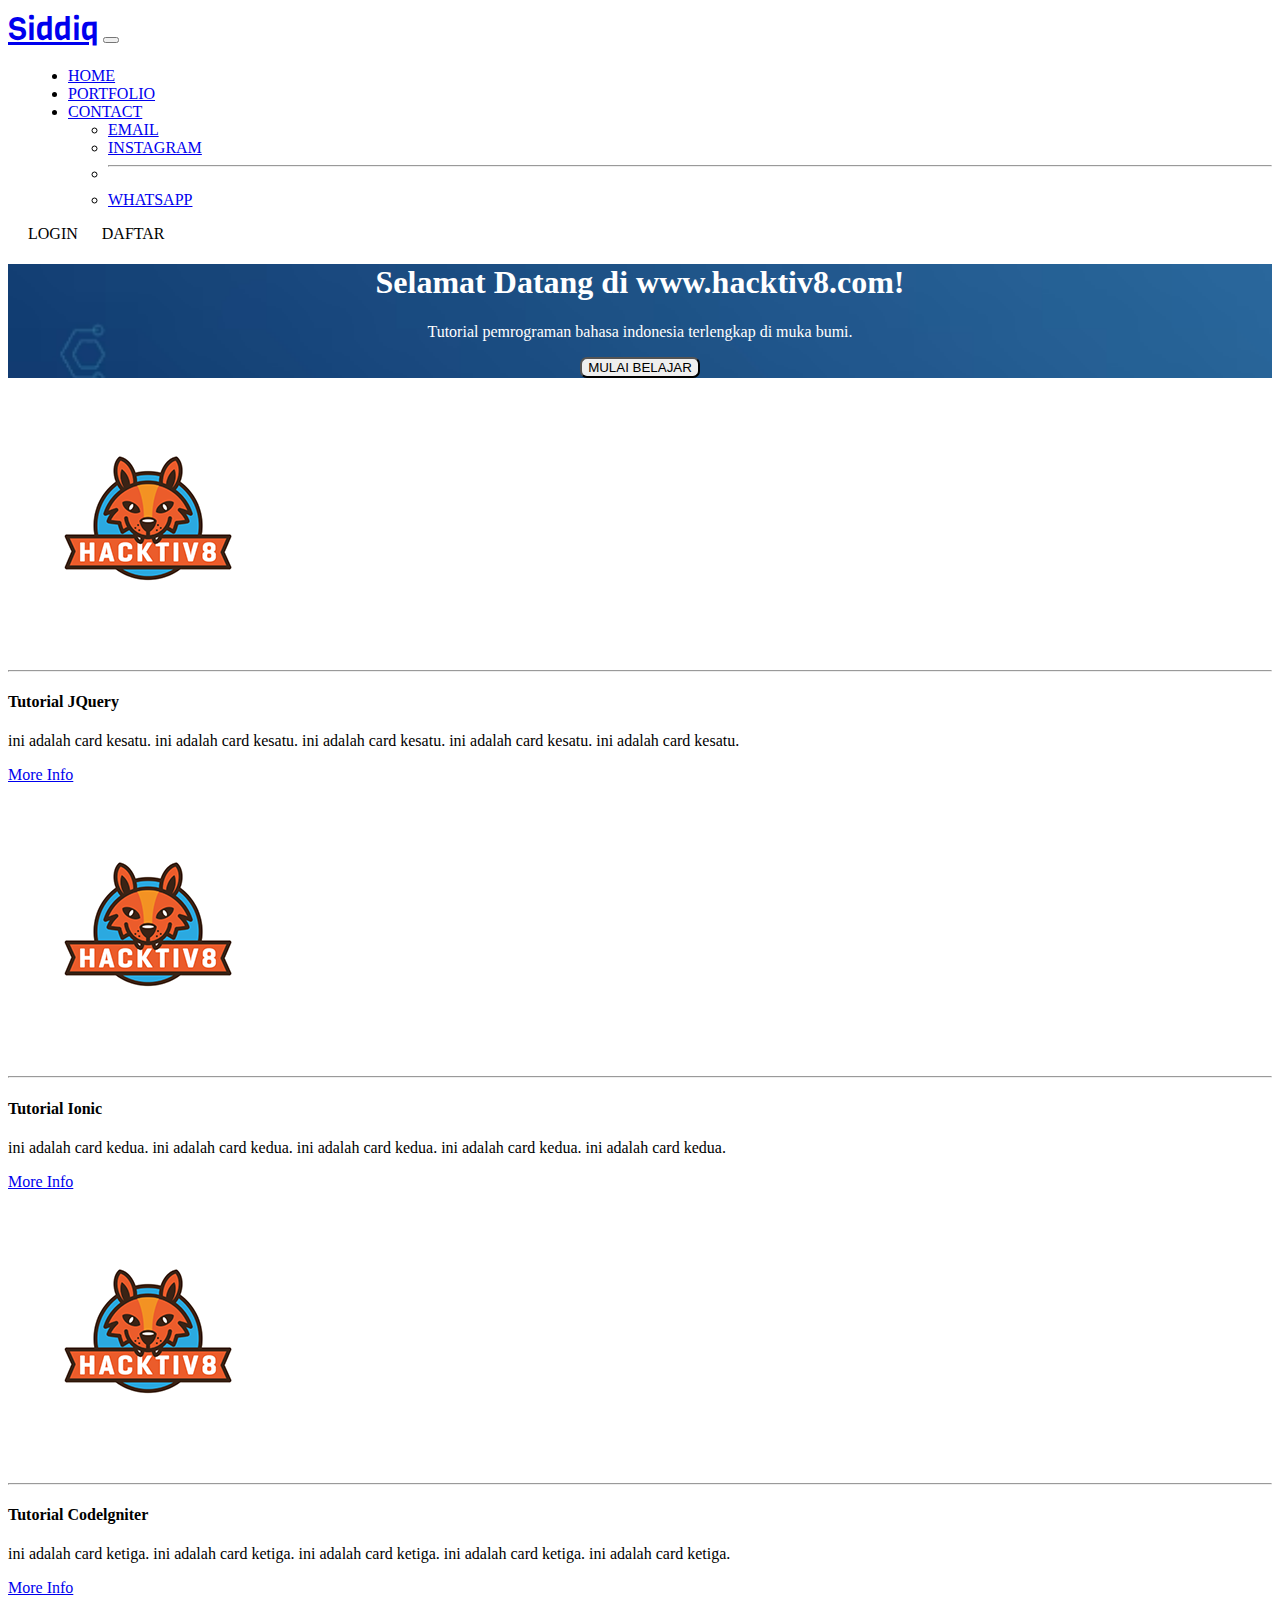
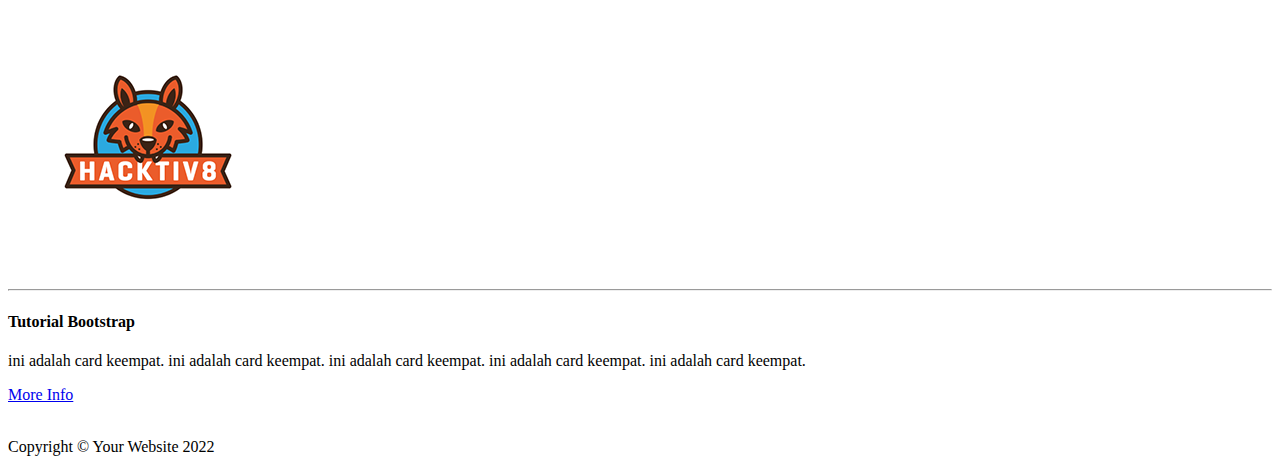
<file: index.html>
<!DOCTYPE html>
<html lang="en">
  <head>
    <meta charset="UTF-8" />
    <meta name="viewport" content="width=device-width, initial-scale=1.0" />

    <!-- bootstrap CSS -->
    <link
      href="https://cdn.jsdelivr.net/npm/bootstrap@5.3.1/dist/css/bootstrap.min.css" rel="stylesheet" integrity="sha384-4bw+/aepP/YC94hEpVNVgiZdgIC5+VKNBQNGCHeKRQN+PtmoHDEXuppvnDJzQIu9" crossorigin="anonymous"/>

    <!-- Fonts -->
    <link rel="preconnect" href="https://fonts.googleapis.com" />
    <link rel="preconnect" href="https://fonts.gstatic.com" crossorigin />
    <link href="https://fonts.googleapis.com/css2?family=Viga&display=swap" rel="stylesheet"/>

    <!-- My CSS -->
    <link rel="stylesheet" href="asset/style.css" />

    <title>Homepage Siddiq</title>
  </head>

  <body>
    <!-- Navbar -->
    <nav class="navbar navbar-expand-lg bg-body-tertiary">
      <div class="container">
        <a class="navbar-brand" href="#">Siddiq</a>
        <button 
          class="navbar-toggler"
          type="button"
          data-bs-toggle="collapse"
          data-bs-target="#navbarSupportedContent"
          aria-controls="navbarSupportedContent"
          aria-expanded="false"
          aria-label="Toggle navigation"
        >
          <span class="navbar-toggler-icon"></span>
        </button>
        <div class="collapse navbar-collapse" id="navbarSupportedContent">
          <ul class="navbar-nav me-auto mb-2 mb-lg-0">
            <li class="nav-item">
              <a class="nav-link active" aria-current="page" href="index.html">Home</a>
            </li>
            <li class="nav-item">
              <a class="nav-link" href="portfolio.html" target="_blank">Portfolio</a>
            </li>
            <li class="nav-item dropdown">
              <a class="nav-link dropdown-toggle" href="#contact" role="button" data-bs-toggle="dropdown" aria-expanded="false">
                Contact
              </a>
              <ul class="dropdown-menu">
                <li>
                  <a class="dropdown-item" href="mailto:siddiq.anshori@gmail.com" target="_blank">Email</a>
                </li>
                <li>
                  <a class="dropdown-item" href="https://www.instagram.com/siddiq.aa/" target="_blank">Instagram</a>
                </li>
                <li><hr class="dropdown-divider" /></li>
                <li>
                  <a class="dropdown-item" href="https://wa.me/6285659425705" target="_blank">Whatsapp</a>
                </li>
              </ul>
            </li>
            <!-- <li class="nav-item">
              <a class="nav-link disabled" aria-disabled="true">Disabled</a>
            </li> -->
          </ul>
          <form class="d-flex">
            <a class="nav-item btn btn-outline-primary tombol" type="submit">Login</a>
            <a class="nav-item btn btn-primary tombol" type="submit">Daftar</a>
          </form>
        </div>
      </div>
    </nav>
    <!-- Akhir Navbar -->

    <!-- Jumbotron -->
    <div class="container my-4">
      <div class="p-5 mb-4 bg-body-tertiary rounded-3 jumbotron">
        <div class="container-fluid p-5">
          <h1 class="display-5 fw-bold">Selamat Datang di www.hacktiv8.com!</h1>
          <p class="lead">
            Tutorial pemrograman bahasa indonesia terlengkap di muka bumi.
          </p>
          <button class="btn btn-primary btn-lg tombol" type="button">
            Mulai Belajar
          </button>
        </div>
      </div>
    </div>
    <!-- Akhir jumbotron -->

    <!-- Card -->
    <div class="container px-4 px-lg-2">
      <div class="row gx-4 gx-lg-4">

        <!-- Cards 1 -->
        <div class="col-md-3 mb-5">
          <div class="card h-100">
            <img
              src="img/logo hacktiv8.png"
              class="card-img-top mx-auto"
              alt="logo hacktiv"
            />
            <hr />
            <div class="card-body">
              <h4 class="card-title">Tutorial JQuery</h4>
              <p class="card-text">
                ini adalah card kesatu. ini adalah card kesatu. ini adalah card kesatu. 
                ini adalah card kesatu. ini adalah card kesatu.
              </p>
            </div>
            <div class="card-footer">
              <a class="btn btn-primary btn-sm" href="#!">More Info</a>
            </div>
          </div>
        </div>

        <!-- Cards 2 -->
        <div class="col-md-3 mb-5">
          <div class="card h-100">
            <img
              src="img/logo hacktiv8.png"
              class="card-img-top mx-auto"
              alt="logo hacktiv"
            />
            <hr />
            <div class="card-body">
              <h4 class="card-title">Tutorial Ionic</h4>
              <p class="card-text">
                ini adalah card kedua. ini adalah card kedua. ini adalah card kedua. 
                ini adalah card kedua. ini adalah card kedua.
              </p>
            </div>
            <div class="card-footer">
              <a class="btn btn-primary btn-sm" href="#!">More Info</a>
            </div>
          </div>
        </div>

        <!-- Cards 3 -->
        <div class="col-md-3 mb-5">
          <div class="card h-100">
            <img
              src="img/logo hacktiv8.png"
              class="card-img-top mx-auto"
              alt="logo hacktiv"
            />
            <hr />
            <div class="card-body">
              <h4 class="card-title">Tutorial Codelgniter</h4>
              <p class="card-text">
                ini adalah card ketiga. ini adalah card ketiga. ini adalah card ketiga. 
                ini adalah card ketiga. ini adalah card ketiga.
              </p>
            </div>
            <div class="card-footer">
              <a class="btn btn-primary btn-sm" href="#!">More Info</a>
            </div>
          </div>
        </div>

        <!-- Cards 4 -->
        <div class="col-md-3 mb-5">
          <div class="card h-100">
            <img
              src="img/logo hacktiv8.png"
              class="card-img-top mx-auto"
              alt="logo hacktiv"
            />
            <hr />
            <div class="card-body">
              <h4 class="card-title">Tutorial Bootstrap</h4>
              <p class="card-text">
                ini adalah card keempat. ini adalah card keempat. ini adalah card keempat. 
                ini adalah card keempat. ini adalah card keempat.
              </p>
            </div>
            <div class="card-footer">
              <a class="btn btn-primary btn-sm" href="#!">More Info</a>
            </div>
          </div>
        </div>
      </div>
    </div>
    <!-- Akhir Cards  -->

    <br />

    <!-- Footer -->
    <footer class="py-5 bg-dark">
      <div class="container px-4 px-lg-5">
        <p class="m-0 text-center text-white">
          Copyright &copy; Your Website 2022
        </p>
        <!-- <img src="/asset/IMG/logo hacktiv8.png" class="logo-footer" alt="logo"></img> -->
      </div>
    </footer>
    <!-- Akhir Footer -->

    <script
      src="https://cdn.jsdelivr.net/npm/bootstrap@5.3.1/dist/js/bootstrap.bundle.min.js"
      integrity="sha384-HwwvtgBNo3bZJJLYd8oVXjrBZt8cqVSpeBNS5n7C8IVInixGAoxmnlMuBnhbgrkm"
      crossorigin="anonymous"
    ></script>
  </body>
</html>
</file>
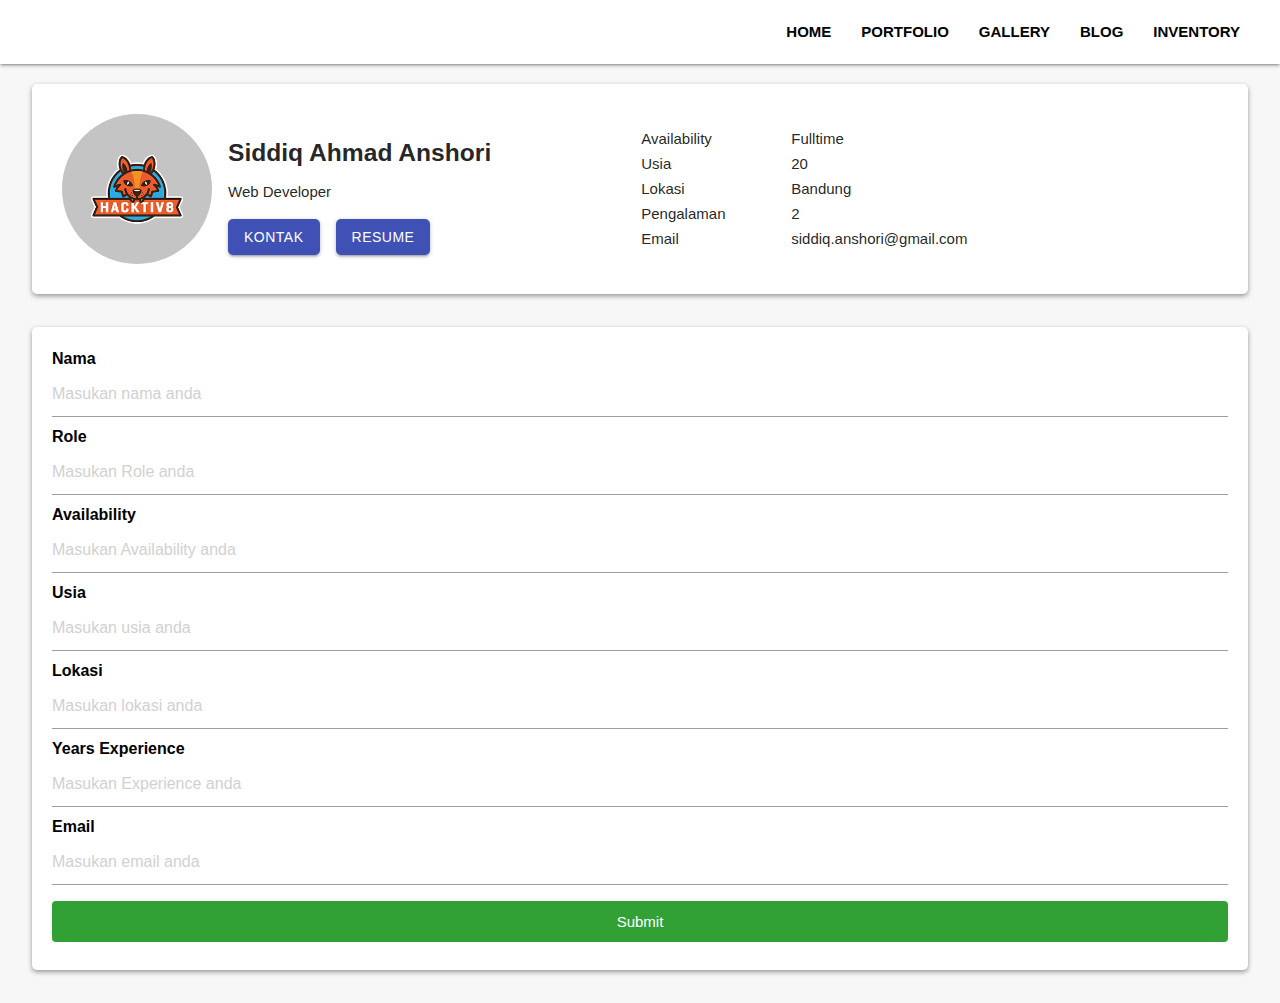
<file: portfolio.html>
<!DOCTYPE html>
<html lang="en">
  <head>
    <meta charset="UTF-8" />
    <meta name="viewport" content="width=device-width, initial-scale=1.0" />
    <script src="https://ajax.googleapis.com/ajax/libs/jquery/3.6.4/jquery.min.js"></script>
    <script src="https://ajax.googleapis.com/ajax/libs/jquery/1.11.3/jquery.min.js"></script>  

    <!-- Compiled and minified CSS -->
    <link
      rel="stylesheet"
      href="https://cdnjs.cloudflare.com/ajax/libs/materialize/1.0.0/css/materialize.min.css"
    />

    <!-- My CSS -->
    <link
      rel="stylesheet"
      type="text/css"
      href="asset/portfolio.css" />

    <title>Challange Siddiq</title>
  </head>
  <body>

    <nav>
      <ul class="nav-menu">
        <li><a href="index.html">HOME</a></li>
        <li><a href="portfolio.html">PORTFOLIO</a></li>
        <li><a href="gallery">GALLERY</a></li>
        <li><a href="blog">BLOG</a></li>
        <li><a href="inventory">INVENTORY</a></li>
      </ul>
    </nav>

    <div class="header">
      <div class="person">
        <div class="person-image">
          <img src="img/logo hacktiv8.png" alt="logo" />
        </div>

        <div>
           <h5 id="setNama">Siddiq Ahmad Anshori</h5>
           <p>Web Developer</p>
           
          <div class="person-profile">
            <a href="#" class="kontak btn indigo waves-effect waves-light">Kontak</a>
            <a href="#" class="resume btn indigo waves-effect waves-light">Resume</a>
          </div>
        </div>

      </div>
      <div class="person-data">
        <div class="data">
          <strong>Availability</strong>
          <p>Fulltime</p>
        </div>
        <div class="data">
          <strong>Usia</strong>
          <p>20</p>
        </div>
        <div class="data">
          <strong>Lokasi</strong>
          <p>Bandung</p>
        </div>
        <div class="data">
          <strong>Pengalaman</strong>
          <p>2</p>
        </div>
        <div class="data">
          <strong>Email</strong>
          <p>siddiq.anshori@gmail.com</p>
        </div>
      </div>
    </div>



    <div class="formulir">
      <form action="">
        <label for="">Nama</label>
        <input type="text" name="nama" id="nama" placeholder="Masukan nama anda" /><br />
        <label for="">Role</label>
        <input type="text" name="" id="" placeholder="Masukan Role anda" /><br />
        <label for="">Availability</label>
        <input type="text" name="" id="" placeholder="Masukan Availability anda" /><br />
        <label for="">Usia</label>
        <input type="text" name="" id="" placeholder="Masukan usia anda" /><br />
        <label for="">Lokasi</label>
        <input type="text" name="" id="" placeholder="Masukan lokasi anda" /><br />
        <label for="">Years Experience</label>
        <input type="text" name="" id="" placeholder="Masukan Experience anda" /><br />
        <label for="">Email</label>
        <input type="text" name="" id="" placeholder="Masukan email anda" /><br />

        <input type="submit" value="Submit" id="simpan">
      </form>
    </div>
    <!-- <div id="demoTest">
      <p>The initial text</p>
   </div> -->

    <script>
      $(document).ready(function(){
        $('#simpan').click(function(){
          // alert("Value: " + $("#nama").val());
          var valNama = $('#nama').text();
          // alert(valNama);
          // $('#bismillah').text("valNama");
          $('#demoTest').text('valNama');
        });
      });
    </script>

    <!-- Compiled and minified JavaScript -->
    <script src="https://cdnjs.cloudflare.com/ajax/libs/materialize/1.0.0/js/materialize.min.js"></script>
  </body>
</html>
</file>
<file: asset/style.css>
/* Navbar */
.navbar-brand{
    font-family: Viga;
    font-size: 32px;
}

/* content */

.jumbotron{
    background-image: url(../img/4.avif);
    background-size: cover;
    color: white;
    text-align: center;
}

/* .card-img-top{
    width: 100px;
    height: auto;
} */

.card-title {
    display: flex;
    /* letter-spacing: -1px; */
}  

/* .logo-footer{
    width: 350px;
} */





/* Media Query */
/* Desktop */
@media (min-width:992px){

    /* untuk memperjelas navbar jika navbar transparan */
    /* .navbar-brand, .nav-link{
        text-shadow: 1px 1px 1px rgba(0, 0, 0, 0.7);
    } */

    .nav-item{
        text-transform: uppercase;
        margin-left: 20px;
    }

    /* efek pada navbar */
    /* .nav-link:hover::after{
        content: '';
        display: block;
        border-bottom: 3px solid #0B63DC;
        width: 50%;
        margin: auto;
        padding-bottom: 5px;
        margin-bottom: -8px;
    }

    .dropdown-toggle:hover{
        margin-bottom: -8px;
    } */

    .login{
        margin-left: 80px;
    }

    .tombol{
        text-transform: uppercase;
        border-radius: 7px;
    }

}


/* Mobile */
</file>
<file: asset/portfolio.css>
body {
  background-color: #f7f7f7;
  display: flex;
  flex-direction: column;
  justify-content: center;

}

nav {

  display: flex;
  font-weight: 600;
  justify-content: flex-end;
  padding-right: 25px;
  background-color: white;
}

.nav-menu {
  margin-left: auto;
}

.nav-menu a {
  color: rgb(0, 0, 0);
}

.header {
  border-radius: 5px;
  box-shadow: 0 2px 5px rgba(0, 0, 0, 0.4);
  width: 95%;
  margin: 20px auto 0 auto;
  background-color: white;
  padding: 30px;
  display: flex;
  gap: 150px;
  align-items: center;
}

h5 {
  font-family: Arial, Helvetica, sans-serif;
  font-weight: bold;
}

.person {
  display: flex;
  align-items: center;
  gap: 16px;
}

.person-image {
  width: 150px;
  height: 150px;
  background-color: rgb(196, 196, 196);
  border-radius: 90px;
}

.person-image img {
  width: 100%;
  height: 100%;
  background-size: cover;
}

.person-profile {
  display: flex;
  gap: 16px;
}
.person-profile a {
  color: white;
  border-radius: 5px;
}

/* .kontak, .resume{
    background-color: rgb(55, 44, 221);
}

.kontak:hover, .resume:hover {
    background-color: rgb(27, 18, 155);
} */


.person-data {
  display: flex;
  flex-direction: column;
}

.data {
  display: flex;
  align-items: center;
  padding: 0;
  height: 25px;
}

.data strong {
  width: 150px;
}

label{
    font-family: Arial, Helvetica, sans-serif;
    font-size: medium;
    font-weight: bold;
    color: black;
}

.formulir {
    margin: 2.2rem auto;
    width: 95%;
    border-radius: 5px;
    background-color: white;
    padding: 20px;
    box-shadow: 0 2px 5px rgba(0, 0, 0, 0.4);
}


input[type=text], select {
    box-sizing: border-box;
    width: 100%;
    padding: 12px 20px;
    margin: 8px 0;
    display: inline-block;
    border: 1px solid #ccc;
    border-radius: 4px;
}

input[type=submit] {
    width: 100%;
    background-color: #31a135;
    color: white;
    padding: 12px 20px;
    margin: 8px 0;
    border: none;
    border-radius: 4px;
    cursor: pointer;
}

input[type=submit]:hover {
    background-color: #16641a;
}



/* Media Query */

/* mobile */
@media (max-width: 550px){
  html{
    font-size: 60%;
  }

}
</file>
